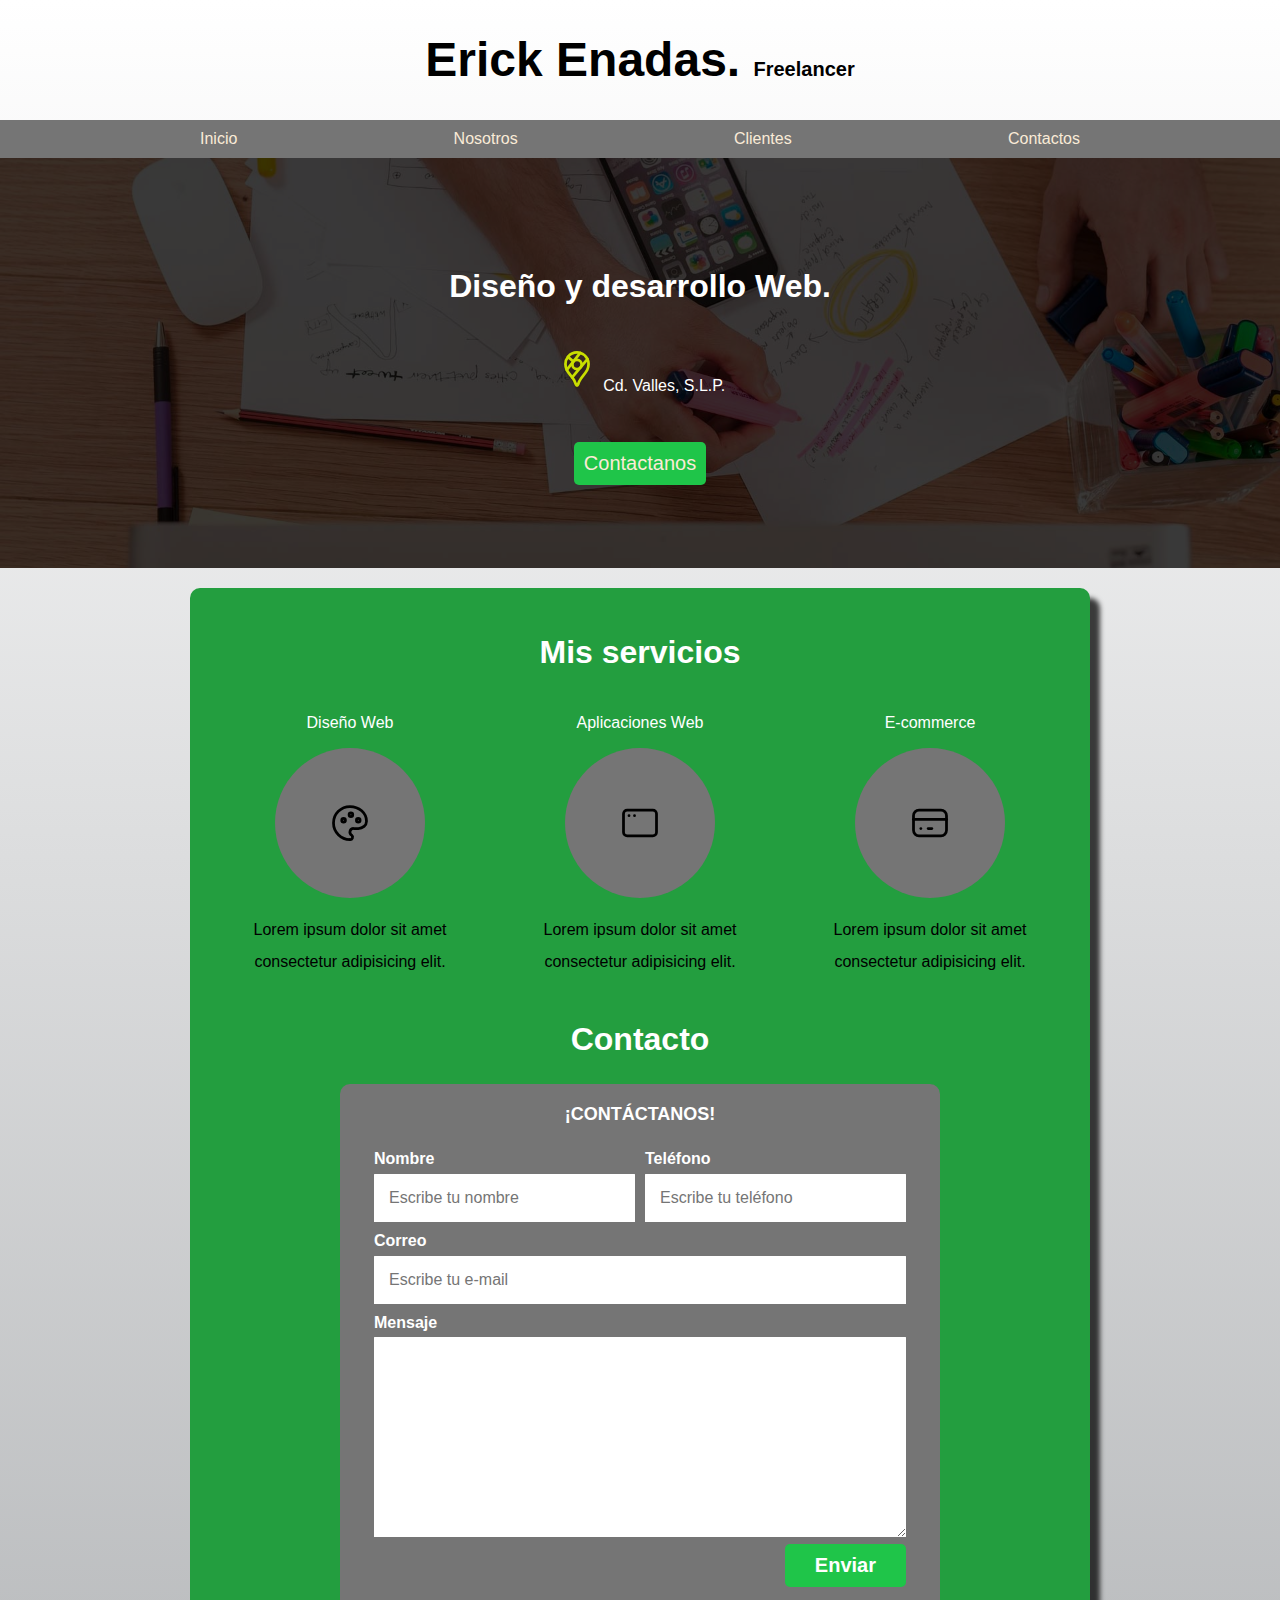
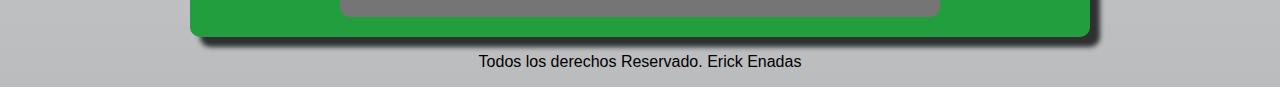
<file: index.html>
<!DOCTYPE html>
<html lang="es">

<head>
  <meta charset="UTF-8">
  <meta name="viewport" content="width=device-width, initial-scale=1.0">
  <title>Diseñador Freelancer</title>
  <link rel="preload" href="css/normalize.css" as="style">
  <link rel="stylesheet" href="css/normalize.css">
  <link href="https://fonts.googleapis.com/css2?family=Krub:wght@400;700&display=swap" rel="stylesheet">
  <link rel="preload" href="css/styles.css" as="style">
  <link href="css/styles.css" rel="stylesheet">
</head>

<body>
  <header>
    <h1 class="titulo">Erick Enadas. <span>Freelancer</span></h1>
  </header>

  <div class="nav-bg">
    <nav class="principalNav contenedor nav-bg">
      <a href="index.html">Inicio</a>
      <a href="nosotros.html">Nosotros</a>
      <a href="#">Clientes</a>
      <a href="#">Contactos</a>
    </nav>
  </div>
  <section class="hero">
    <div class="contenido-hero">
      <h2>Diseño y desarrollo Web.</h2>
      <div class="ubicacion">
        <p>
          <svg xmlns="http://www.w3.org/2000/svg" class="icon icon-tabler icon-tabler-brand-google-maps" width="44"
            height="44" viewBox="0 0 24 24" stroke-width="1.5" stroke="#c9de00" fill="none" stroke-linecap="round"
            stroke-linejoin="round">
            <path stroke="none" d="M0 0h24v24H0z" fill="none" />
            <path d="M12 9.5m-2.5 0a2.5 2.5 0 1 0 5 0a2.5 2.5 0 1 0 -5 0" />
            <path d="M6.428 12.494l7.314 -9.252" />
            <path d="M10.002 7.935l-2.937 -2.545" />
            <path d="M17.693 6.593l-8.336 9.979" />
            <path
              d="M17.591 6.376c.472 .907 .715 1.914 .709 2.935a7.263 7.263 0 0 1 -.72 3.18a19.085 19.085 0 0 1 -2.089 3c-.784 .933 -1.49 1.93 -2.11 2.98c-.314 .62 -.568 1.27 -.757 1.938c-.121 .36 -.277 .591 -.622 .591c-.315 0 -.463 -.136 -.626 -.593a10.595 10.595 0 0 0 -.779 -1.978a18.18 18.18 0 0 0 -1.423 -2.091c-.877 -1.184 -2.179 -2.535 -2.853 -4.071a7.077 7.077 0 0 1 -.621 -2.967a6.226 6.226 0 0 1 1.476 -4.055a6.25 6.25 0 0 1 4.811 -2.245a6.462 6.462 0 0 1 1.918 .284a6.255 6.255 0 0 1 3.686 3.092z" />
          </svg>
          Cd. Valles, S.L.P.
        </p>
      </div>
      <a href="#" class="boton">Contactanos </a>
    </div> <!-- Cierra DIV contenido Hero-->
  </section>
  </div>

  <main class="contenedor sombra">
    <h2>Mis servicios</h2>
    <div class="servicios">

      <section class="servicio">
        <h3>Diseño Web</h3>
        <div class="iconos">
          <svg xmlns="http://www.w3.org/2000/svg" class="icon icon-tabler icon-tabler-palette" width="44" height="44"
            viewBox="0 0 24 24" stroke-width="1.5" stroke="#000000" fill="none" stroke-linecap="round"
            stroke-linejoin="round">
            <path stroke="none" d="M0 0h24v24H0z" fill="none" />
            <path
              d="M12 21a9 9 0 0 1 0 -18c4.97 0 9 3.582 9 8c0 1.06 -.474 2.078 -1.318 2.828c-.844 .75 -1.989 1.172 -3.182 1.172h-2.5a2 2 0 0 0 -1 3.75a1.3 1.3 0 0 1 -1 2.25" />
            <path d="M8.5 10.5m-1 0a1 1 0 1 0 2 0a1 1 0 1 0 -2 0" />
            <path d="M12.5 7.5m-1 0a1 1 0 1 0 2 0a1 1 0 1 0 -2 0" />
            <path d="M16.5 10.5m-1 0a1 1 0 1 0 2 0a1 1 0 1 0 -2 0" />
          </svg>
        </div>
        <p>Lorem ipsum dolor sit amet consectetur adipisicing elit.</p>
      </section>

      <section class="servicio">
        <h3>Aplicaciones Web</h3>
        <div class="iconos">
          <svg xmlns="http://www.w3.org/2000/svg" class="icon icon-tabler icon-tabler-app-window" width="44" height="44"
            viewBox="0 0 24 24" stroke-width="1.5" stroke="#000000" fill="none" stroke-linecap="round"
            stroke-linejoin="round">
            <path stroke="none" d="M0 0h24v24H0z" fill="none" />
            <path d="M3 5m0 2a2 2 0 0 1 2 -2h14a2 2 0 0 1 2 2v10a2 2 0 0 1 -2 2h-14a2 2 0 0 1 -2 -2z" />
            <path d="M6 8h.01" />
            <path d="M9 8h.01" />
          </svg>
        </div>
        <p>Lorem ipsum dolor sit amet consectetur adipisicing elit.</p>
      </section>

      <section class="servicio">
        <h3>E-commerce</h3>
        <div class="iconos">
          <svg xmlns="http://www.w3.org/2000/svg" class="icon icon-tabler icon-tabler-credit-card" width="44"
            height="44" viewBox="0 0 24 24" stroke-width="1.5" stroke="#000000" fill="none" stroke-linecap="round"
            stroke-linejoin="round">
            <path stroke="none" d="M0 0h24v24H0z" fill="none" />
            <path d="M3 5m0 3a3 3 0 0 1 3 -3h12a3 3 0 0 1 3 3v8a3 3 0 0 1 -3 3h-12a3 3 0 0 1 -3 -3z" />
            <path d="M3 10l18 0" />
            <path d="M7 15l.01 0" />
            <path d="M11 15l2 0" />
          </svg>
        </div>
        <p>Lorem ipsum dolor sit amet consectetur adipisicing elit.</p>
      </section>
    </div> <!-- Cierra DIV Servicios-->

    <section>
      <h2>Contacto</h2>

      <form class="formulario">
        <fieldset>
          <legend>¡Contáctanos!</legend>

          <div class="contenedorCampos">
            <div class="campo">
              <label>Nombre</label>
              <input class="input-text" type="text" placeholder="Escribe tu nombre">
            </div>

            <div class="campo">
              <label>Teléfono</label>
              <input class="input-text" type="tel" placeholder="Escribe tu teléfono">
            </div>

            <div class="campo">
              <label>Correo</label>
              <input class="input-text" type="email" placeholder="Escribe tu e-mail">
            </div>

            <div class="campo">
              <label>Mensaje</label>
              <textarea class="input-text"></textarea>
            </div>
          </div><!-- .contenedor-campos -->

          <div class="alinearDerecha flex">
            <input class="boton w-sm-100" type="submit" value="Enviar"/>
          </div>
        </fieldset>
      </form>
    </section>

  </main>
  <footer class="footer">
    <p>Todos los derechos Reservado. Erick Enadas</p>
  </footer>
</body>

</html>
</file>
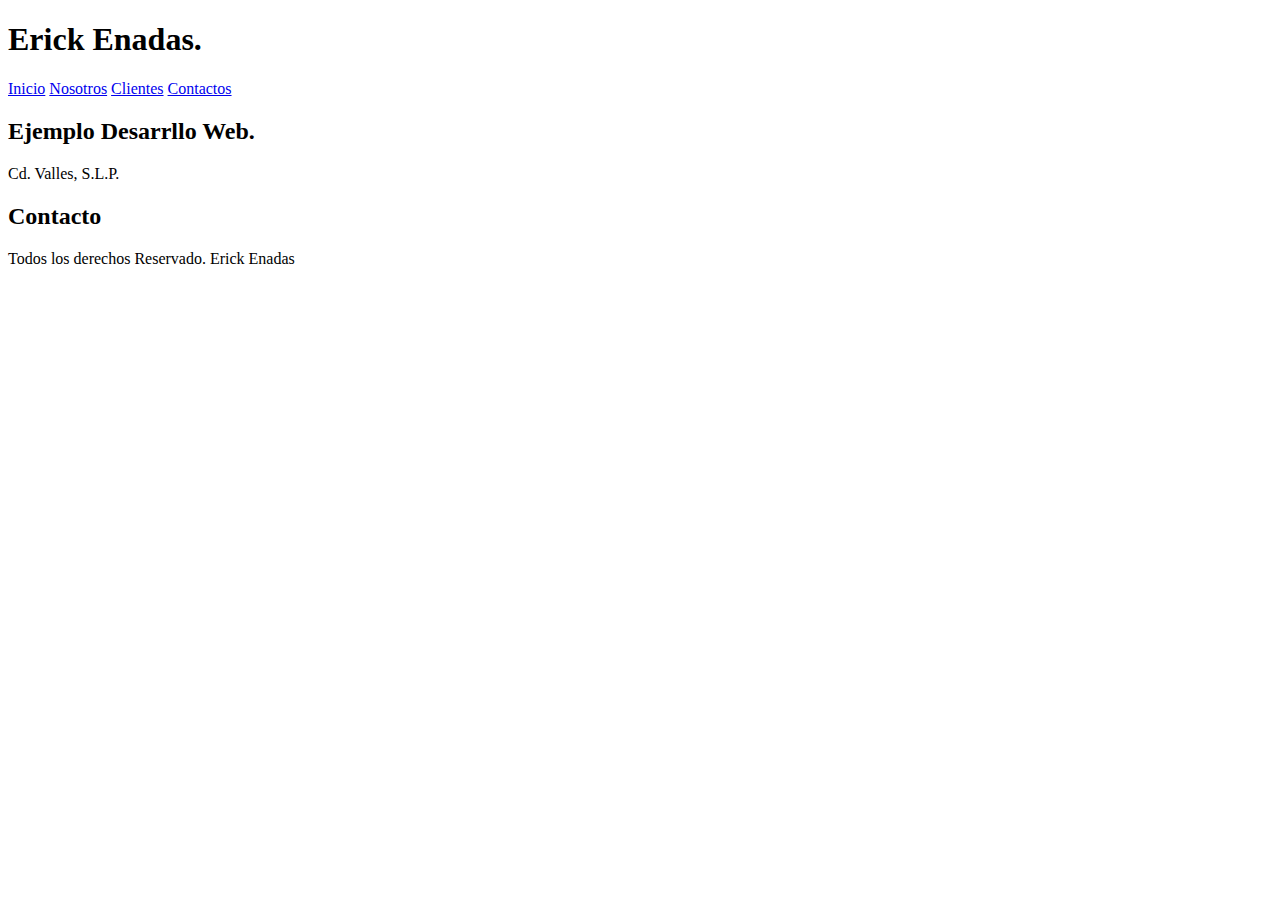
<file: nosotros.html>
<!DOCTYPE html>
<html lang="es">
<head>
    <meta charset="UTF-8">
    <meta name="viewport" content="width=device-width, initial-scale=1.0">
    <title>Nosotros</title>
</head>
<body>
   <header>
    <h1>Erick Enadas.</h1>
   </header> 
   
   <nav>
       <a href="index.html">Inicio</a>
       <a href="nosotros.html">Nosotros</a> 
       <a href="#">Clientes</a> 
       <a href="#">Contactos</a> 
   </nav>

   <section>
    <h2>Ejemplo Desarrllo Web.</h2>
    <p>Cd. Valles, S.L.P.</p>
   </section>

   <section>
    <h2>Contacto</h2>
   </section>

   <footer>
    <p>Todos los derechos Reservado. Erick Enadas</p>
   </footer>
</body>
</html>
</file>
<file: css/styles.css>
:root {
    --blanco: #ffffff;
    --oscuro: #212121;
    --primario: #1fc549;
    --secundario:#095fa5;
    --gris:#757575;
    --grisClaro: #babcbe;
}

/*  Globales */
html{
    font-size: 62.5%;
    box-sizing: border-box; /* Hack para Box Model */
    scroll-snap-type: y mandatory;

}

/**Sirve para definir automaticamente los padding si hacer cálculos**/
*, *:before, *:after {
    box-sizing: inherit;
  }

body{
    font-size: 16px; /** Font-size a 10px**/
    font-family: 'Tektur', sans-serif;
    background-image: linear-gradient(to top, var(--grisClaro) 0%, var(--blanco) 100%);
}

.contenedor{
    max-width: 90rem;
    margin: 0 auto;
}

.boton {
    background-color: #1fc549;
    color: #ffffff;
    padding: 1rem 3rem;
    margin-top: 3rem;
    font-size: 2rem;
    text-decoration: none;
    text-transform: capitalize;
    font-weight: bold;
    border-radius: 5px;
    width: 90%;
    text-align: center;
    border: none;   
}

.boton:hover{
    cursor: pointer;
}

.enviar .boton{
    width: 100%;
}

@media (min-width: 768px) {
    .boton{
        width: auto;
    }  
}

.w-sm-100{
    width: 100%;
}
@media (min-width: 768px) {
    .w-sm-100{
        width: auto;
    }
}

.alinearDerecha{
    justify-content: flex-end;
}

.flex{
    display: flex;
}
/* Tipografia */
h1{
    font-size: 3.0em;
}

h2{
    font-size: 2.0em;
}

h3{
    font-size: 1.0em;
}

h1,h2,h3{
    text-align: center;
}

/* Titulos */
.titulo span{ 
    font-size: 2rem;
}

p{
    color: black;
}

.sombra {
    /*CS Matic*/
    -webkit-box-shadow: 10px 10px 5px 0px rgba(0,0,0,0.75);
    -moz-box-shadow: 10px 10px 5px 0px rgba(0,0,0,0.75);
    box-shadow: 10px 10px 5px 0px rgba(0,0,0,0.75);
    /*CS Matic*/

    background-color: #239e3f;
    padding: 2rem;
    border-radius: 1rem;
}

.nav-bg{
    background-color: var(--gris);  
}

.principalNav{
    display: flex;
    flex-direction: column;
    align-items: center;
}

@media (min-width: 768px) {
    .principalNav{
        flex-direction: row;
        justify-content: space-between;
    }
}

.principalNav a{
    color: antiquewhite;
    text-decoration: none;
    font-weight: 400;
    padding: 1rem;
}

.principalNav a:hover{
    background-color: #1fc549;
    color: var(--oscuro);
}

.hero{
    background-image: url(../img/hero.jpg);
    background-repeat: no-repeat;
    background-size: cover;
    height: 410px;
    position: relative;
    margin-bottom: 2rem;
}

.contenido-hero {
    position: absolute;
    background-color: rgb(0, 0,0, .777);
    height: 100%;
    width: 100%;

    /** Éste código alinea tanto vertical como horizontal**/
    display: flex;
    flex-direction: column;
    align-items: center;
    justify-content: center;
}

.contenido-hero p, h2 {
    color: #ffffff;
}

.contenido-hero a {
    color: antiquewhite;
    font-weight: 400;
    padding: 1rem;
}

.ubicacion{
    display: flex;
    align-items: flex-end;
}



/*Scroll Snap*/
.servicio,
.principalNav,
.formulario{
    scroll-snap-align: center;
    scroll-snap-stop: always;
}

/*Servicios*/
@media (min-width: 768px) {
    .servicios { 
        display: grid;
        grid-template-columns: 1fr 1fr 1fr;
        column-gap: 1rem;
    }   
}

.servicio{
    display: flex;
    flex-direction: column;
    align-items: center;
}

.servicio h3{
    color: var(--blanco);
    font-weight: normal;
}
.servicio p{
    line-height: 2;
    text-align: center;
}

.servicio .iconos{
    height: 15rem;
    width: 15rem;
    background-color: var(--gris);
    border-radius: 50%;
    display: flex;
    justify-content: space-evenly;
    align-items: center;    
}

/*Formulario*/
.formulario{
    background-color: var(--gris);
    width: min(60rem, 100%); /*Utiliza el valor más pequeño*/
    margin: 0 auto;
    padding: 2rem;
    border-radius: 1rem;
}

.formulario fieldset{
    border: none;
}

.formulario legend{
    text-align: center;
    font-size: 1.8rem;
    text-transform: uppercase;
    font-weight: 700;
    margin-bottom: 2rem;
    color: var(--blanco);
}

@media (min-width: 768px) {
    .contenedorCampos{
        display: grid;
        grid-template-columns: repeat(2, 1fr);
        column-gap: 1rem;
        grid-template-rows: auto auto 20rem;
    }
    .campo:nth-child(3),
    .campo:nth-child(4){
        grid-column: 1 / 3;
    }
}

.campo{
    margin-bottom: 1rem;
}

.campo label{
    color: var(--blanco);
    font-weight: bold;
    margin-bottom: .5rem;
    display: block;
}

.campo textarea{
    height: 20rem;
}

.input-text{
    width: 100%;
    border: none;
    padding: 1.5rem;
    border-radius: 0.5px;
}

.footer{
    text-align: center;
}
</file>
